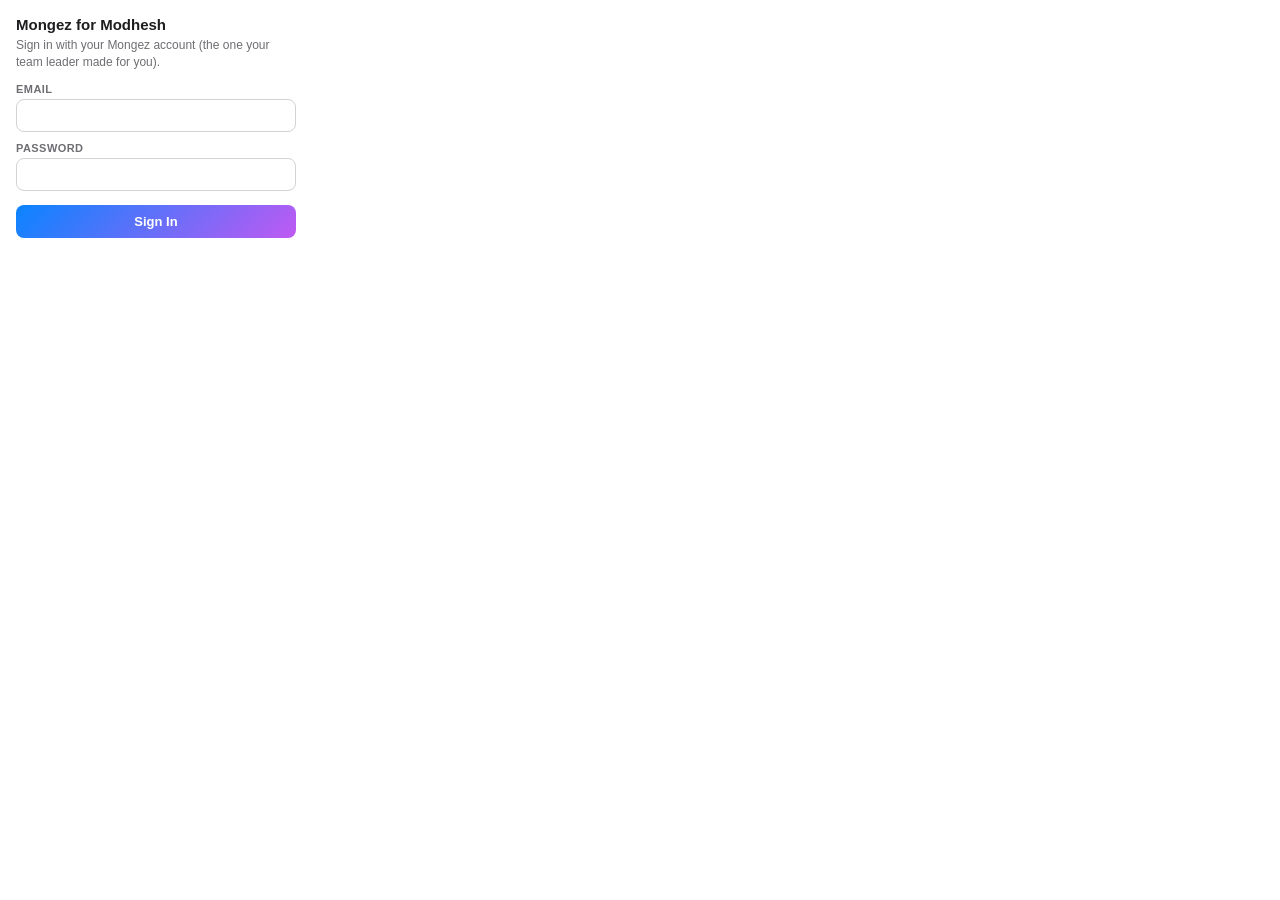
<file: ChromeExtension/popup.html>
<!doctype html>
<html>
<head>
  <meta charset="utf-8">
  <style>
    body { font: 13px -apple-system, BlinkMacSystemFont, sans-serif; width: 280px; margin: 0; padding: 16px; color: #1d1d1f; }
    h1 { font-size: 15px; margin: 0 0 4px; }
    p { margin: 0 0 12px; color: #6e6e73; font-size: 12px; line-height: 1.4; }
    label { display: block; font-size: 11px; font-weight: 600; color: #6e6e73; margin: 10px 0 4px; text-transform: uppercase; letter-spacing: .04em; }
    input { width: 100%; box-sizing: border-box; padding: 8px 10px; border: 1px solid #d2d2d7; border-radius: 8px; font-size: 13px; }
    button { margin-top: 14px; width: 100%; padding: 9px; border: 0; border-radius: 8px; font-size: 13px; font-weight: 600; cursor: pointer;
             color: #fff; background: linear-gradient(135deg, #0a84ff, #bf5af2); }
    button.plain { background: #f2f2f7; color: #1d1d1f; }
    .err { color: #ff375f; margin-top: 10px; font-size: 12px; }
    .ok { color: #248a3d; font-weight: 600; }
    label.row { display: flex; gap: 8px; align-items: flex-start; text-transform: none; letter-spacing: 0; font-weight: 500;
                font-size: 12px; color: #1d1d1f; margin: 10px 0 0; }
    label.row input { width: auto; margin-top: 2px; }
  </style>
</head>
<body>
  <h1>Mongez for Modhesh</h1>
  <div id="out">
    <p>Sign in with your Mongez account (the one your team leader made for you).</p>
    <label for="email">Email</label>
    <input id="email" type="email" autocomplete="username">
    <label for="password">Password</label>
    <input id="password" type="password" autocomplete="current-password">
    <button id="signin">Sign In</button>
    <div id="err" class="err"></div>
  </div>
  <div id="in" hidden>
    <p class="ok">Signed in ✓</p>
    <p id="who"></p>
    <p>Stay signed in to Modhesh in Chrome. Press <b>Check now</b> whenever you want your Modhesh tasks sent to Mongez — nothing checks Modhesh by itself. Linked tasks you finish are logged and sent to the approver you picked at Done.</p>
    <p>Defaults (stars, deliverables, challenge) and the automatic options are in <b>Mongez → Settings → Modhesh</b>.</p>
    <button id="runNow">Check now</button>
    <div id="runMsg" class="ok" style="margin-top:8px"></div>
    <button id="signout" class="plain">Sign Out</button>
  </div>
  <script src="tasktimer.js"></script>
  <script src="popup.js"></script>
</body>
</html>
</file>
